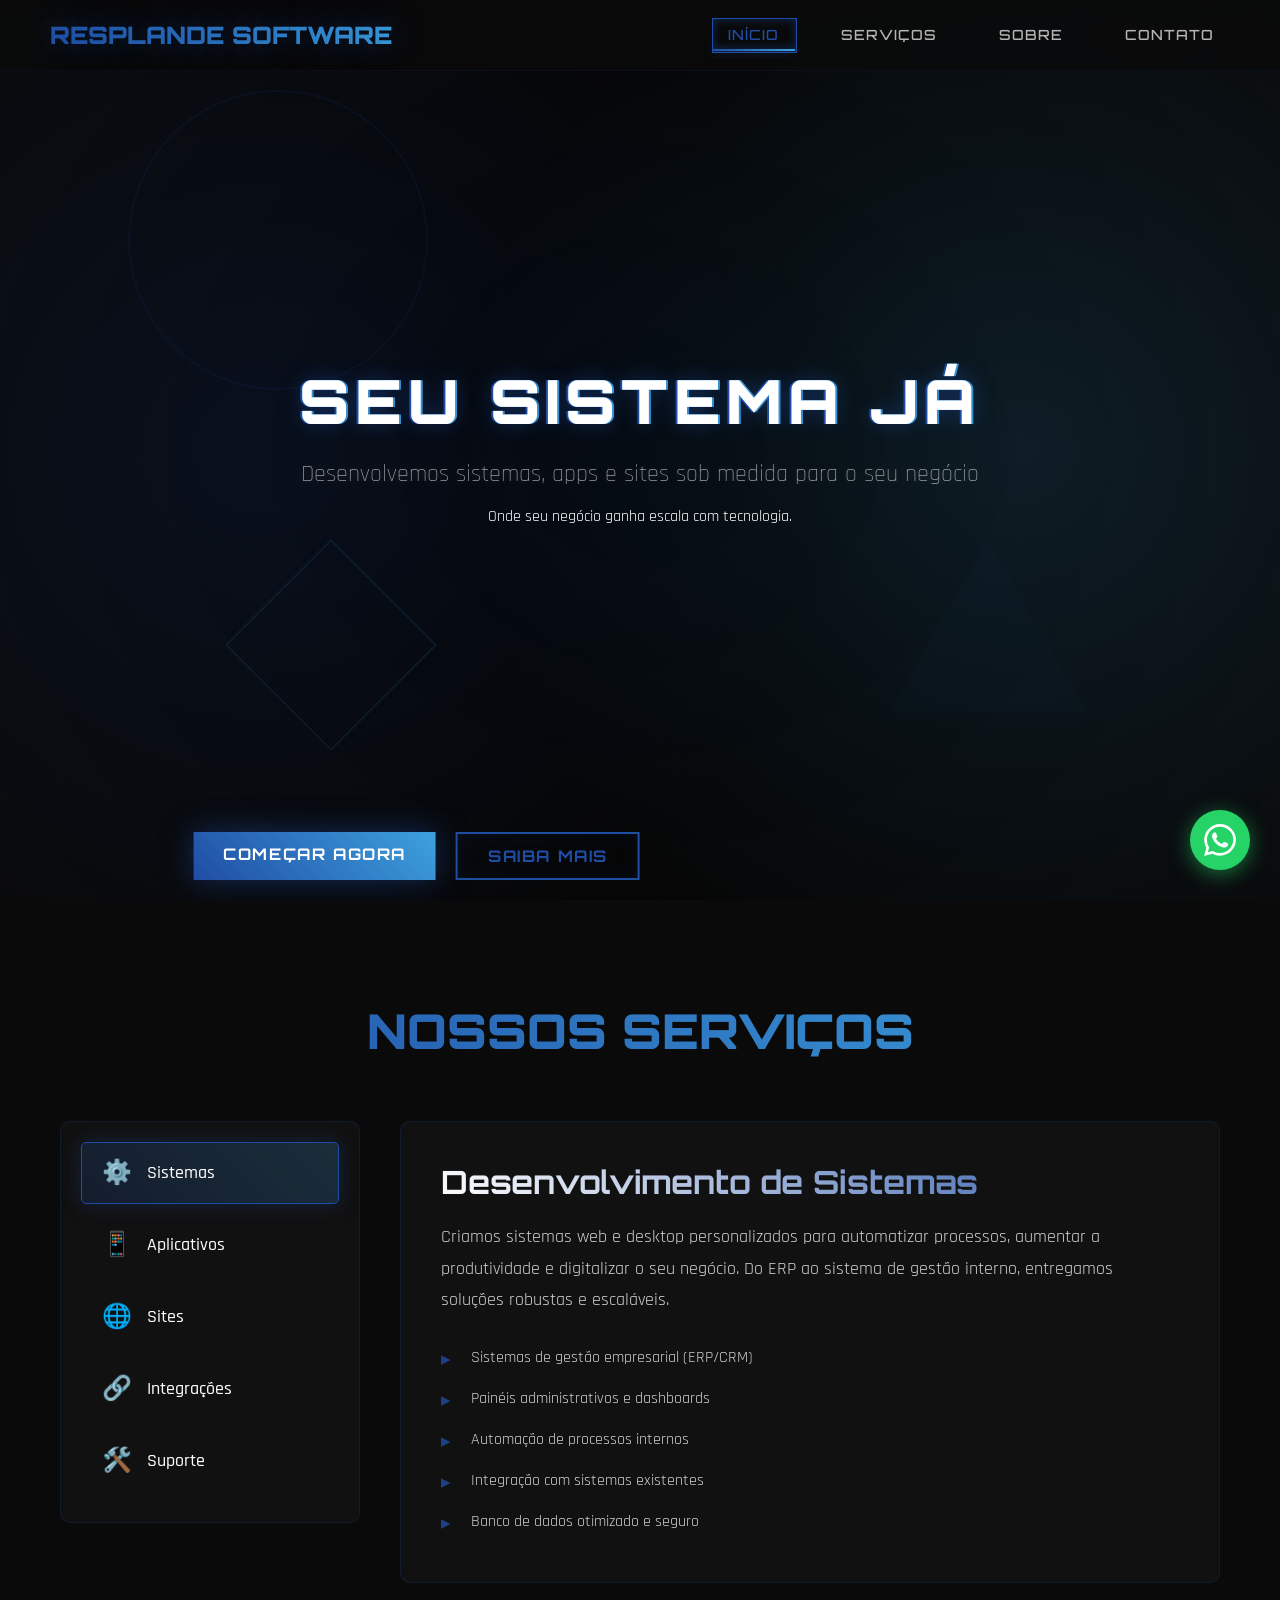
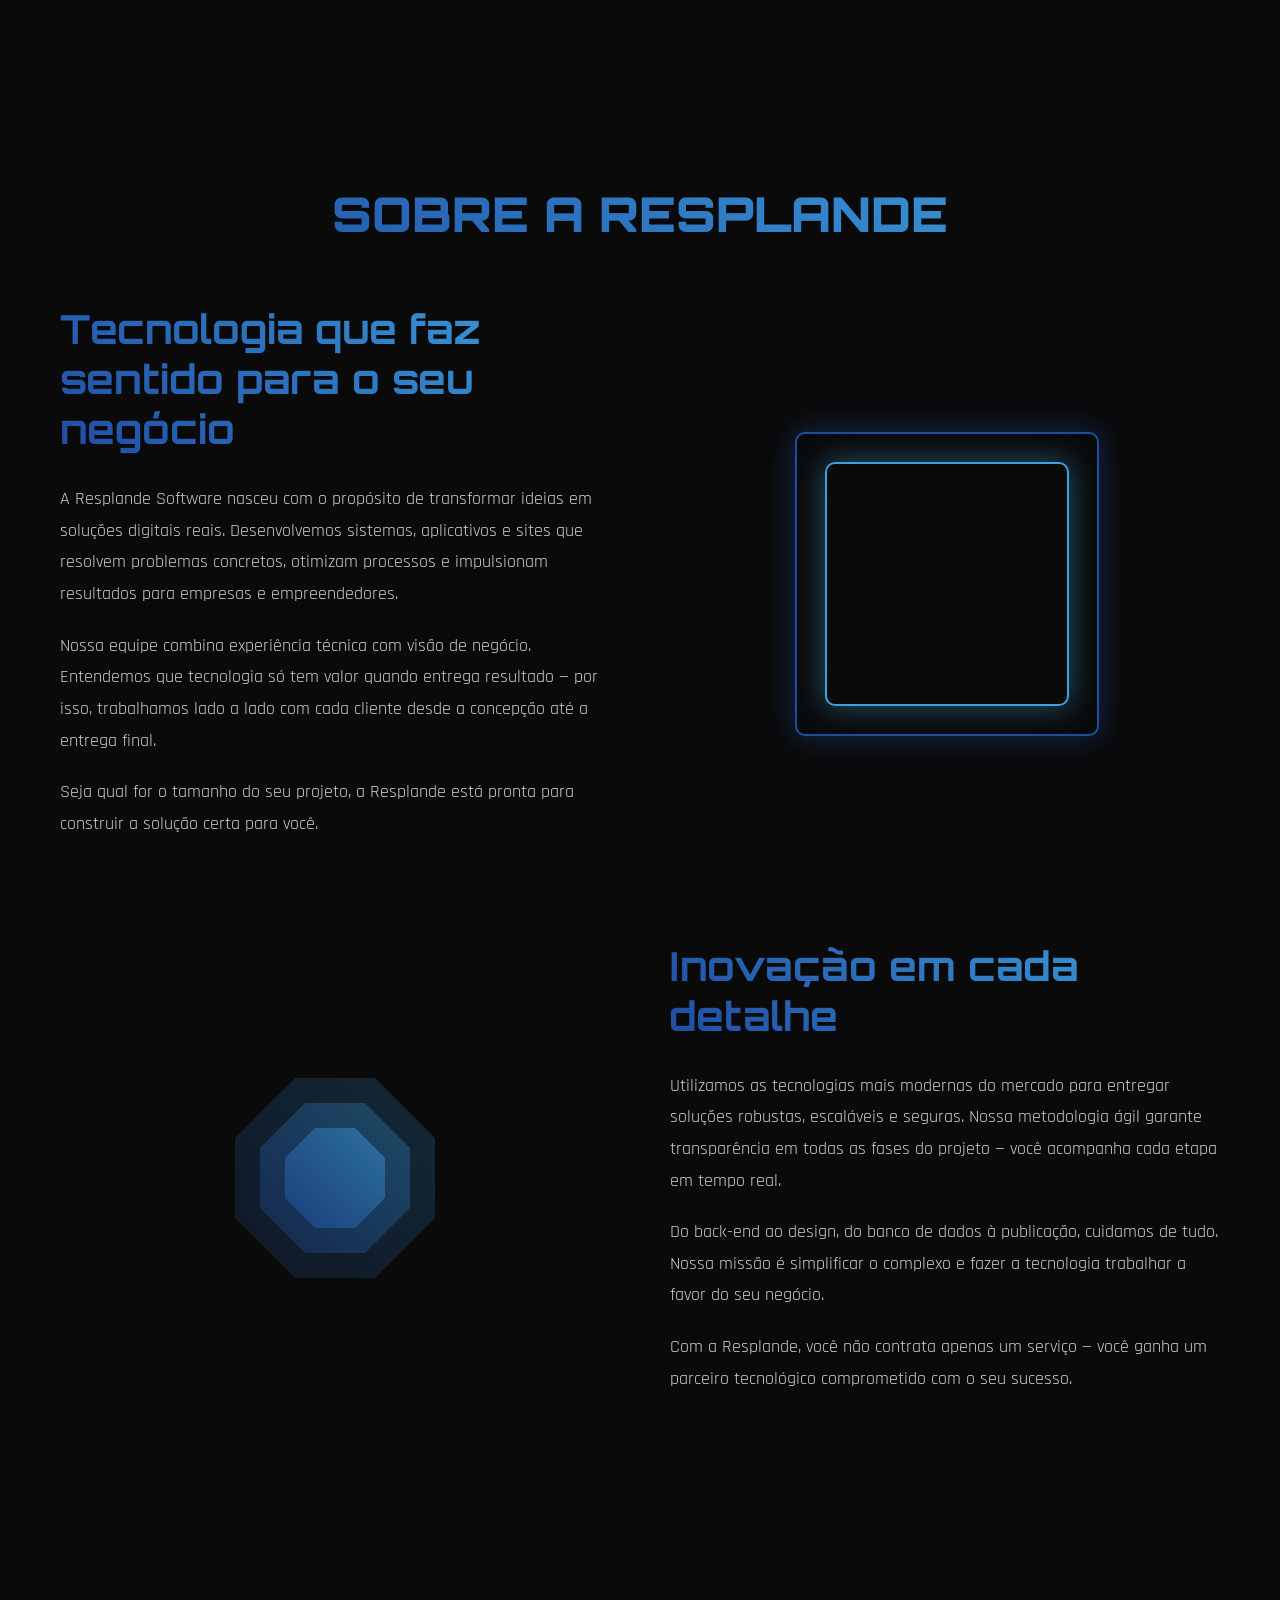
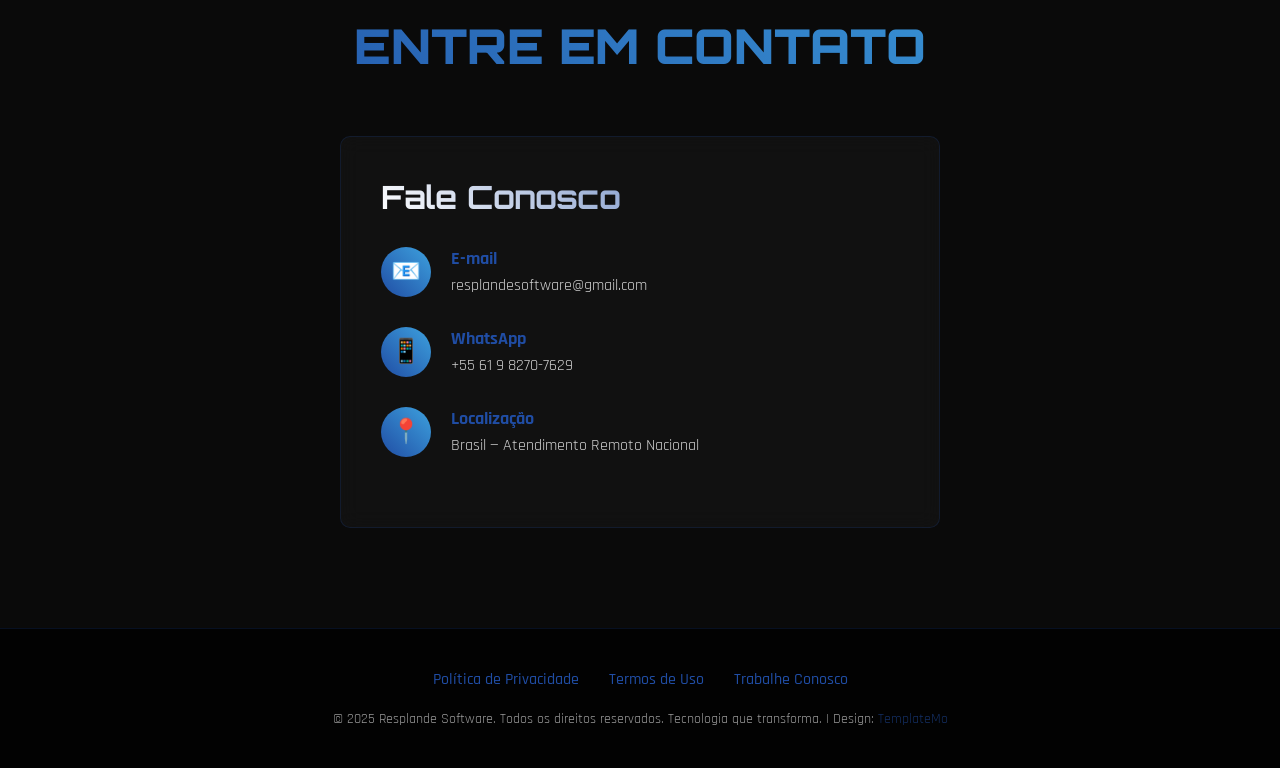
<file: templatemo_596_electric_xtra/index.html>
<!DOCTYPE html>
<html lang="pt-BR">
<head>
    <meta charset="UTF-8">
    <meta name="viewport" content="width=device-width, initial-scale=1.0">
    <title>Resplande Software - Sistemas, Apps e Sites sob medida</title>
    <link rel="icon" type="image/png" href="images/logo.png">
    <link href="https://fonts.googleapis.com/css2?family=Orbitron:wght@400;700;900&family=Rajdhani:wght@300;400;500;700&display=swap" rel="stylesheet">
    <link href="resplande-software-page.css" rel="stylesheet">
<!--

TemplateMo 596 Electric Xtra

https://templatemo.com/tm-596-electric-xtra

-->
</head>
<body>
    <!-- Animated Grid Background -->
    <div class="grid-bg"></div>
    <div class="gradient-overlay"></div>
    <div class="scanlines"></div>

    <!-- Animated Shapes -->
    <div class="shapes-container">
        <div class="shape shape-circle"></div>
        <div class="shape shape-triangle"></div>
        <div class="shape shape-square"></div>
    </div>

    <!-- Floating Particles -->
    <div id="particles"></div>

    <!-- Navigation -->
    <nav id="navbar">
        <div class="nav-container">
            <a href="#home" class="logo-link">
                <span class="logo-text">RESPLANDE SOFTWARE</span>
            </a>
            <ul class="nav-links" id="navLinks">
                <li><a href="#home" class="nav-link">Início</a></li>
                <li><a href="#features" class="nav-link">Serviços</a></li>
                <li><a href="#about" class="nav-link">Sobre</a></li>
                <li><a href="#contact" class="nav-link">Contato</a></li>
            </ul>
            <div class="menu-toggle" id="menuToggle">
                <span></span>
                <span></span>
                <span></span>
            </div>
        </div>
    </nav>

    <!-- Hero Section -->
    <section class="hero" id="home">
        <div class="hero-content">
            <div class="text-rotator">
                <div class="text-set active">
                    <h1 class="glitch-text" data-text="SEU SISTEMA JÁ">SEU SISTEMA JÁ</h1>
                    <p class="subtitle">Desenvolvemos sistemas, apps e sites sob medida para o seu negócio</p>
                </div>
                <div class="text-set">
                    <h1 class="glitch-text" data-text="APPS & SITES">APPS & SITES</h1>
                    <p class="subtitle">Soluções digitais que levam sua empresa mais longe</p>
                </div>
                <div class="text-set">
                    <h1 class="glitch-text" data-text="TECNOLOGIA REAL">TECNOLOGIA REAL</h1>
                    <p class="subtitle">Da ideia ao produto final, com qualidade e agilidade</p>
                </div>
            </div>
            <p class="hero-tagline">Onde seu negócio ganha escala com tecnologia.</p>
        </div>
        <div class="cta-container">
            <a href="#features" class="cta-button cta-primary">Começar Agora</a>
            <a href="#about" class="cta-button cta-secondary">Saiba Mais</a>
        </div>
    </section>

    <!-- Features Section with Tabs -->
    <section class="features" id="features">
        <h2 class="section-title">Nossos Serviços</h2>
        <div class="features-container">
            <div class="feature-tabs">
                <div class="tab-item active" data-tab="performance">
                    <span class="tab-icon">⚙️</span>
                    <span>Sistemas</span>
                </div>
                <div class="tab-item" data-tab="security">
                    <span class="tab-icon">📱</span>
                    <span>Aplicativos</span>
                </div>
                <div class="tab-item" data-tab="network">
                    <span class="tab-icon">🌐</span>
                    <span>Sites</span>
                </div>
                <div class="tab-item" data-tab="analytics">
                    <span class="tab-icon">🔗</span>
                    <span>Integrações</span>
                </div>
                <div class="tab-item" data-tab="integration">
                    <span class="tab-icon">🛠️</span>
                    <span>Suporte</span>
                </div>
            </div>
            <div class="feature-content">
                <div class="content-panel active" id="performance">
                    <h3>Desenvolvimento de Sistemas</h3>
                    <p>Criamos sistemas web e desktop personalizados para automatizar processos, aumentar a produtividade e digitalizar o seu negócio. Do ERP ao sistema de gestão interno, entregamos soluções robustas e escaláveis.</p>
                    <ul class="feature-list">
                        <li>Sistemas de gestão empresarial (ERP/CRM)</li>
                        <li>Painéis administrativos e dashboards</li>
                        <li>Automação de processos internos</li>
                        <li>Integração com sistemas existentes</li>
                        <li>Banco de dados otimizado e seguro</li>
                    </ul>
                </div>
                <div class="content-panel" id="security">
                    <h3>Desenvolvimento de Aplicativos</h3>
                    <p>Desenvolvemos aplicativos mobile nativos e híbridos para iOS e Android. Do protótipo à publicação nas lojas, cuidamos de todo o ciclo de desenvolvimento com foco na experiência do usuário.</p>
                    <ul class="feature-list">
                        <li>Apps para Android e iOS</li>
                        <li>UI/UX centrado no usuário</li>
                        <li>Notificações push e recursos offline</li>
                        <li>Publicação na Play Store e App Store</li>
                        <li>Atualizações contínuas pós-entrega</li>
                    </ul>
                </div>
                <div class="content-panel" id="network">
                    <h3>Criação de Sites e Landing Pages</h3>
                    <p>Desenvolvemos sites modernos, responsivos e otimizados para buscadores. Seja uma landing page para captar clientes ou um site institucional completo, entregamos com qualidade e performance.</p>
                    <ul class="feature-list">
                        <li>Sites institucionais e portfólios</li>
                        <li>Landing pages de alta conversão</li>
                        <li>Lojas virtuais (e-commerce)</li>
                        <li>Design responsivo para todos os dispositivos</li>
                        <li>Otimização SEO inclusa</li>
                    </ul>
                </div>
                <div class="content-panel" id="analytics">
                    <h3>Integrações e APIs</h3>
                    <p>Conectamos seus sistemas, plataformas e ferramentas para que tudo funcione de forma integrada. Desenvolvemos APIs e integrações com os principais serviços do mercado.</p>
                    <ul class="feature-list">
                        <li>Integração com ERPs e CRMs</li>
                        <li>Conexão com gateways de pagamento</li>
                        <li>APIs RESTful e webhooks</li>
                        <li>Integrações com WhatsApp, Correios, NFe</li>
                        <li>Automações com ferramentas externas</li>
                    </ul>
                </div>
                <div class="content-panel" id="integration">
                    <h3>Suporte e Manutenção</h3>
                    <p>Oferecemos suporte técnico contínuo e manutenção preventiva para garantir que seus sistemas e sites funcionem com estabilidade e segurança ao longo do tempo.</p>
                    <ul class="feature-list">
                        <li>Suporte técnico dedicado</li>
                        <li>Correção de bugs com agilidade</li>
                        <li>Atualizações e melhorias contínuas</li>
                        <li>Monitoramento de disponibilidade</li>
                        <li>Backup e segurança de dados</li>
                    </ul>
                </div>
            </div>
        </div>
    </section>

    <!-- About Section -->
    <section class="about" id="about">
        <h2 class="section-title">Sobre a Resplande</h2>
        <div class="about-content">
            <div class="about-text">
                <h2>Tecnologia que faz sentido para o seu negócio</h2>
                <p>A Resplande Software nasceu com o propósito de transformar ideias em soluções digitais reais. Desenvolvemos sistemas, aplicativos e sites que resolvem problemas concretos, otimizam processos e impulsionam resultados para empresas e empreendedores.</p>
                <p>Nossa equipe combina experiência técnica com visão de negócio. Entendemos que tecnologia só tem valor quando entrega resultado — por isso, trabalhamos lado a lado com cada cliente desde a concepção até a entrega final.</p>
                <p>Seja qual for o tamanho do seu projeto, a Resplande está pronta para construir a solução certa para você.</p>
            </div>
            <div class="about-visual">
                <div class="about-graphic"></div>
            </div>
        </div>
        
        <!-- Second row with reversed layout -->
        <div class="about-content" style="margin-top: 80px;">
            <div class="about-visual">
                <div class="about-graphic-alt">
                    <div class="hexagon"></div>
                    <div class="hexagon"></div>
                    <div class="hexagon"></div>
                </div>
            </div>
            <div class="about-text">
                <h2>Inovação em cada detalhe</h2>
                <p>Utilizamos as tecnologias mais modernas do mercado para entregar soluções robustas, escaláveis e seguras. Nossa metodologia ágil garante transparência em todas as fases do projeto — você acompanha cada etapa em tempo real.</p>
                <p>Do back-end ao design, do banco de dados à publicação, cuidamos de tudo. Nossa missão é simplificar o complexo e fazer a tecnologia trabalhar a favor do seu negócio.</p>
                <p>Com a Resplande, você não contrata apenas um serviço — você ganha um parceiro tecnológico comprometido com o seu sucesso.</p>
            </div>
        </div>
    </section>

    <!-- Contact Section -->
    <section class="contact" id="contact">
        <h2 class="section-title">Entre em Contato</h2>
        <div class="contact-container contact-centered">
            <div class="contact-info">
                <h3>Fale Conosco</h3>
                <div class="info-item">
                    <div class="info-icon">📧</div>
                    <div class="info-details">
                        <h4>E-mail</h4>
                        <p><a href="mailto:resplandesoftware@gmail.com" style="color:inherit;text-decoration:none;">resplandesoftware@gmail.com</a></p>
                    </div>
                </div>
                <div class="info-item">
                    <div class="info-icon">📱</div>
                    <div class="info-details">
                        <h4>WhatsApp</h4>
                        <p><a href="https://wa.me/5561982707629?text=Ol%C3%A1!%20%F0%9F%91%8B%20Vim%20pelo%20site%20da%20Resplande%20Software%20e%20gostaria%20de%20saber%20mais%20sobre%20os%20servi%C3%A7os.%20Pode%20me%20ajudar%3F" target="_blank" rel="noopener" style="color:inherit;text-decoration:none;">+55 61 9 8270-7629</a></p>
                    </div>
                </div>
                <div class="info-item">
                    <div class="info-icon">📍</div>
                    <div class="info-details">
                        <h4>Localização</h4>
                        <p>Brasil — Atendimento Remoto Nacional</p>
                    </div>
                </div>

            </div>
        </div>
    </section>

    <!-- Footer -->
    <footer>
        <div class="footer-content">
            <div class="footer-links">
                <a href="#privacy">Política de Privacidade</a>
                <a href="#terms">Termos de Uso</a>
                <a href="#contact">Trabalhe Conosco</a>
            </div>
            <p class="copyright">© 2025 Resplande Software. Todos os direitos reservados. Tecnologia que transforma. | Design: <a href="https://templatemo.com" target="_blank" rel="nofollow noopener">TemplateMo</a></p>
        </div>
    </footer>
<!-- Botão Flutuante WhatsApp -->
<a href="https://wa.me/5561982707629?text=Ol%C3%A1!%20%F0%9F%91%8B%20Vim%20pelo%20site%20da%20Resplande%20Software%20e%20gostaria%20de%20saber%20mais%20sobre%20os%20servi%C3%A7os.%20Pode%20me%20ajudar%3F" target="_blank" rel="noopener" class="whatsapp-float" aria-label="Fale conosco pelo WhatsApp">
    <svg xmlns="http://www.w3.org/2000/svg" viewBox="0 0 24 24" fill="white" width="32" height="32">
        <path d="M17.472 14.382c-.297-.149-1.758-.867-2.03-.967-.273-.099-.471-.148-.67.15-.197.297-.767.966-.94 1.164-.173.199-.347.223-.644.075-.297-.15-1.255-.463-2.39-1.475-.883-.788-1.48-1.761-1.653-2.059-.173-.297-.018-.458.13-.606.134-.133.298-.347.446-.52.149-.174.198-.298.298-.497.099-.198.05-.371-.025-.52-.075-.149-.669-1.612-.916-2.207-.242-.579-.487-.5-.669-.51-.173-.008-.371-.01-.57-.01-.198 0-.52.074-.792.372-.272.297-1.04 1.016-1.04 2.479 0 1.462 1.065 2.875 1.213 3.074.149.198 2.096 3.2 5.077 4.487.709.306 1.262.489 1.694.625.712.227 1.36.195 1.871.118.571-.085 1.758-.719 2.006-1.413.248-.694.248-1.289.173-1.413-.074-.124-.272-.198-.57-.347m-5.421 7.403h-.004a9.87 9.87 0 01-5.031-1.378l-.361-.214-3.741.982.998-3.648-.235-.374a9.86 9.86 0 01-1.51-5.26c.001-5.45 4.436-9.884 9.888-9.884 2.64 0 5.122 1.03 6.988 2.898a9.825 9.825 0 012.893 6.994c-.003 5.45-4.437 9.884-9.885 9.884m8.413-18.297A11.815 11.815 0 0012.05 0C5.495 0 .16 5.335.157 11.892c0 2.096.547 4.142 1.588 5.945L.057 24l6.305-1.654a11.882 11.882 0 005.683 1.448h.005c6.554 0 11.89-5.335 11.893-11.893a11.821 11.821 0 00-3.48-8.413z"/>
    </svg>
</a>

<script src="resplande-software-page.js"></script>
</body>
</html>
</file>
<file: templatemo_596_electric_xtra/resplande-software-page.css>
/*

TemplateMo 596 Electric Xtra

https://templatemo.com/tm-596-electric-xtra

*/

@charset "utf-8";

/* CSS Document */

* {
            margin: 0;
            padding: 0;
            box-sizing: border-box;
        }

        body {
            font-family: 'Rajdhani', sans-serif;
            background: #0a0a0a;
            color: #ffffff;
            overflow-x: hidden;
            position: relative;
            font-weight: 400;
        }

        /* Animated background with hexagon pattern */
        .grid-bg {
            position: fixed;
            top: 0;
            left: 0;
            width: 100%;
            height: 100%;
            background-image: 
                radial-gradient(circle at 25% 25%, transparent 2%, rgba(32, 77, 164, 0.03) 2%, rgba(32, 77, 164, 0.03) 3%, transparent 3%),
                radial-gradient(circle at 75% 75%, transparent 2%, rgba(61, 161, 222, 0.03) 2%, rgba(61, 161, 222, 0.03) 3%, transparent 3%);
            background-size: 80px 80px;
            animation: grid-move 30s linear infinite;
            z-index: -2;
        }

        /* Animated shapes */
        .shapes-container {
            position: fixed;
            width: 100%;
            height: 100%;
            pointer-events: none;
            z-index: -1;
        }

        .shape {
            position: absolute;
            opacity: 0.1;
        }

        .shape-circle {
            width: 300px;
            height: 300px;
            border: 2px solid #204da4;
            border-radius: 50%;
            top: 10%;
            left: 10%;
            animation: float-rotate 20s ease-in-out infinite;
        }

        .shape-triangle {
            width: 0;
            height: 0;
            border-left: 100px solid transparent;
            border-right: 100px solid transparent;
            border-bottom: 173px solid rgba(61, 161, 222, 0.2);
            top: 60%;
            right: 15%;
            animation: float-rotate 25s ease-in-out infinite reverse;
        }

        .shape-square {
            width: 150px;
            height: 150px;
            border: 2px solid #3da1de;
            transform: rotate(45deg);
            bottom: 20%;
            left: 20%;
            animation: float-rotate 22s ease-in-out infinite;
        }

        @keyframes float-rotate {
            0%, 100% {
                transform: translateY(0) rotate(0deg) scale(1);
            }
            25% {
                transform: translateY(-30px) rotate(90deg) scale(1.1);
            }
            50% {
                transform: translateY(20px) rotate(180deg) scale(0.9);
            }
            75% {
                transform: translateY(-10px) rotate(270deg) scale(1.05);
            }
        }

        /* Gradient overlay */
        .gradient-overlay {
            position: fixed;
            top: 0;
            left: 0;
            width: 100%;
            height: 100%;
            background: radial-gradient(circle at 20% 50%, rgba(32, 77, 164, 0.15) 0%, transparent 50%),
                        radial-gradient(circle at 80% 50%, rgba(61, 161, 222, 0.15) 0%, transparent 50%),
                        radial-gradient(circle at 50% 50%, rgba(0, 0, 0, 0.8) 0%, transparent 100%);
            z-index: -1;
            animation: gradient-shift 10s ease-in-out infinite;
        }

        @keyframes gradient-shift {
            0%, 100% { transform: scale(1) rotate(0deg); }
            50% { transform: scale(1.1) rotate(180deg); }
        }

        @keyframes grid-move {
            0% { transform: translate(0, 0); }
            100% { transform: translate(80px, 80px); }
        }

        /* Floating particles */
        .particle {
            position: fixed;
            pointer-events: none;
            opacity: 0;
            z-index: 1;
        }

        .particle::before {
            content: '';
            position: absolute;
            width: 2px;
            height: 2px;
            background: #204da4;
            box-shadow: 0 0 10px #204da4, 0 0 20px #204da4;
            animation: float-up 15s linear infinite;
        }

        @keyframes float-up {
            0% {
                transform: translateY(100vh) rotate(0deg);
                opacity: 0;
            }
            10% {
                opacity: 1;
            }
            90% {
                opacity: 1;
            }
            100% {
                transform: translateY(-100vh) rotate(720deg);
                opacity: 0;
            }
        }

        /* Navigation */
        nav {
            position: fixed;
            top: 0;
            width: 100%;
            padding: 20px 50px;
            background: rgba(10, 10, 10, 0.8);
            backdrop-filter: blur(10px);
            z-index: 1000;
            transition: all 0.3s ease;
            border-bottom: 1px solid rgba(32, 77, 164, 0.1);
        }

        nav.scrolled {
            padding: 15px 50px;
            background: rgba(10, 10, 10, 0.95);
            box-shadow: 0 5px 30px rgba(32, 77, 164, 0.2);
        }

        .nav-container {
            max-width: 1200px;
            margin: 0 auto;
            display: flex;
            justify-content: space-between;
            align-items: center;
        }

        .logo-link {
            display: flex;
            align-items: center;
            text-decoration: none;
            gap: 10px;
        }

        .logo-svg {
            width: 40px;
            height: 40px;
        }

        .logo-link img {
            height: 40px;
            width: auto;
            border-radius: 8px;
            padding: 3px 6px;
            background: rgba(255, 255, 255, 0.9);
            object-fit: contain;
        }

        .logo-text {
            font-family: 'Orbitron', monospace;
            font-size: 24px;
            font-weight: 900;
            background: linear-gradient(45deg, #204da4, #3da1de);
            -webkit-background-clip: text;
            -webkit-text-fill-color: transparent;
            animation: glow 2s ease-in-out infinite;
            text-shadow: 0 0 30px rgba(32, 77, 164, 0.5);
        }

        @keyframes glow {
            0%, 100% { 
                filter: brightness(1);
                text-shadow: 0 0 30px rgba(32, 77, 164, 0.5);
            }
            50% { 
                filter: brightness(1.5);
                text-shadow: 0 0 40px rgba(32, 77, 164, 0.8);
            }
        }

        .nav-links {
            display: flex;
            gap: 30px;
            list-style: none;
        }

        .nav-links a {
            text-decoration: none;
            color: #ffffff;
            position: relative;
            transition: all 0.3s ease;
            padding: 8px 16px;
            font-family: 'Orbitron', monospace;
            font-weight: 500;
            font-size: 14px;
            text-transform: uppercase;
            letter-spacing: 1px;
            opacity: 0.7;
        }

        .nav-links a.active {
            opacity: 1;
            color: #204da4;
        }

        .nav-links a::before {
            content: '';
            position: absolute;
            top: 0;
            left: 0;
            width: 100%;
            height: 100%;
            border: 1px solid transparent;
            transition: all 0.3s ease;
        }

        .nav-links a:hover::before,
        .nav-links a.active::before {
            border-color: #204da4;
            box-shadow: inset 0 0 10px rgba(32, 77, 164, 0.5);
        }

        .nav-links a::after {
            content: '';
            position: absolute;
            bottom: 0;
            left: 0;
            width: 0;
            height: 2px;
            background: linear-gradient(90deg, #204da4, #3da1de);
            transition: width 0.3s ease;
            box-shadow: 0 0 10px rgba(32, 77, 164, 0.8);
        }

        .nav-links a:hover::after,
        .nav-links a.active::after {
            width: 100%;
        }

        /* Mobile menu */
        .menu-toggle {
            display: none;
            flex-direction: column;
            cursor: pointer;
            gap: 4px;
        }

        .menu-toggle span {
            width: 25px;
            height: 2px;
            background: #204da4;
            transition: all 0.3s ease;
        }

        .menu-toggle.active span:nth-child(1) {
            transform: rotate(45deg) translate(5px, 5px);
        }

        .menu-toggle.active span:nth-child(2) {
            opacity: 0;
        }

        .menu-toggle.active span:nth-child(3) {
            transform: rotate(-45deg) translate(5px, -5px);
        }

        /* Hero Section */
        .hero {
            min-height: 100vh;
            display: flex;
            flex-direction: column;
            align-items: center;
            justify-content: center;
            position: relative;
            padding: 80px 20px 20px;
        }

        .hero-content {
            text-align: center;
            max-width: 1200px;
            animation: fade-in-up 1s ease-out;
            z-index: 10;
            width: 100%;
            flex: 1;
            display: flex;
            flex-direction: column;
            justify-content: center;
        }

        /* Text Rotator Styles */
        .text-rotator {
            position: relative;
            min-height: 100px;
            margin-bottom: 20px;
            display: flex;
            align-items: center;
            justify-content: center;
            width: 100%;
        }

        .text-set {
            position: absolute;
            width: 100%;
            opacity: 0;
            display: none;
        }

        .text-set.active {
            opacity: 1;
            display: block;
        }

        .glitch-text {
            font-family: 'Orbitron', monospace;
            font-size: clamp(0.98rem, 2.94vw, 2.4rem);
            font-weight: 900;
            position: relative;
            text-transform: uppercase;
            letter-spacing: 0.1em;
            text-shadow: 0 0 20px rgba(32, 77, 164, 0.5);
            overflow: hidden;
        }

        .char {
            display: inline-block;
            opacity: 0;
            transform: translateY(50px);
            animation: charFlyIn 0.5s ease-out forwards;
        }

        @keyframes charFlyIn {
            to {
                opacity: 1;
                transform: translateY(0);
            }
        }

        .char.out {
            animation: charFlyOut 0.3s ease-in forwards;
        }

        @keyframes charFlyOut {
            to {
                opacity: 0;
                transform: translateY(-30px) rotateX(90deg);
            }
        }

        .subtitle {
            font-size: 1.5rem;
            margin: 20px 0;
            opacity: 0;
            text-shadow: 0 0 10px rgba(255, 255, 255, 0.3);
            font-weight: 300;
        }

        .subtitle.visible {
            animation: subtitleFade 0.8s ease-out 0.5s forwards;
        }

        @keyframes subtitleFade {
            to {
                opacity: 0.6;
            }
        }

        @keyframes fade-in-up {
            from {
                opacity: 0;
                transform: translateY(30px);
            }
            to {
                opacity: 1;
                transform: translateY(0);
            }
        }

        .glitch-text {
            font-family: 'Orbitron', monospace;
            font-size: clamp(2.6rem, 10vw, 3.8rem);
            font-weight: 900;
            position: relative;
            text-transform: uppercase;
            letter-spacing: 0.1em;
            text-shadow: 0 0 20px rgba(32, 77, 164, 0.5);
        }

        .glitch-text::before,
        .glitch-text::after {
            content: attr(data-text);
            position: absolute;
            top: 0;
            left: 0;
            width: 100%;
            height: 100%;
        }

        .glitch-text::before {
            animation: glitch-1 0.5s infinite;
            color: #204da4;
            z-index: -1;
            text-shadow: -2px 0 #204da4;
        }

        .glitch-text::after {
            animation: glitch-2 0.5s infinite;
            color: #3da1de;
            z-index: -1;
            text-shadow: 2px 0 #3da1de;
        }

        @keyframes glitch-1 {
            0%, 100% { clip-path: inset(0 0 0 0); transform: translate(0); }
            20% { clip-path: inset(33% 0 33% 0); transform: translate(-2px); }
            40% { clip-path: inset(66% 0 0 0); transform: translate(2px); }
            60% { clip-path: inset(0 0 66% 0); transform: translate(1px); }
            80% { clip-path: inset(25% 0 50% 0); transform: translate(-1px); }
        }

        @keyframes glitch-2 {
            0%, 100% { clip-path: inset(0 0 0 0); transform: translate(0); }
            20% { clip-path: inset(50% 0 25% 0); transform: translate(2px); }
            40% { clip-path: inset(0 0 75% 0); transform: translate(-2px); }
            60% { clip-path: inset(75% 0 0 0); transform: translate(-1px); }
            80% { clip-path: inset(40% 0 40% 0); transform: translate(1px); }
        }

        .subtitle {
            font-size: 1.5rem;
            margin: 20px 0;
            opacity: 0.6;
            animation: fade-in 1s ease-out 0.5s both;
            text-shadow: 0 0 10px rgba(255, 255, 255, 0.3);
            font-weight: 300;
        }

        @keyframes fade-in {
            from { opacity: 0; }
            to { opacity: 0.6; }
        }

        .cta-container {
            bottom: 90px;
            left: 50%;
            transform: translateX(-50%);
            display: flex;
            gap: 20px;
            justify-content: center;
            flex-wrap: wrap;
            z-index: 100;
        }

        .cta-button {
            padding: 12px 30px;
            border: none;
            font-size: 1rem;
            cursor: pointer;
            position: relative;
            overflow: hidden;
            transition: all 0.3s ease;
            text-decoration: none;
            display: inline-block;
            text-transform: uppercase;
            letter-spacing: 0.1em;
            font-family: 'Orbitron', monospace;
            font-weight: 700;
        }

        .cta-primary {
            background: linear-gradient(45deg, #204da4, #3da1de);
            color: white;
            animation: pulse 2s infinite;
            box-shadow: 0 0 30px rgba(32, 77, 164, 0.5);
        }

        @keyframes pulse {
            0%, 100% { 
                transform: scale(1);
                box-shadow: 0 0 30px rgba(32, 77, 164, 0.5);
            }
            50% { 
                transform: scale(1.05);
                box-shadow: 0 0 40px rgba(32, 77, 164, 0.8);
            }
        }

        .cta-secondary {
            background: transparent;
            color: #204da4;
            border: 2px solid #204da4;
            box-shadow: inset 0 0 20px rgba(32, 77, 164, 0.1);
        }

        .cta-button::before {
            content: '';
            position: absolute;
            top: 50%;
            left: 50%;
            width: 0;
            height: 0;
            background: rgba(255, 255, 255, 0.2);
            border-radius: 50%;
            transform: translate(-50%, -50%);
            transition: width 0.6s, height 0.6s;
        }

        .cta-button:hover::before {
            width: 300px;
            height: 300px;
        }

        .cta-secondary:hover {
            background: rgba(32, 77, 164, 0.1);
            color: white;
            transform: translateY(-2px);
            box-shadow: 0 10px 40px rgba(32, 77, 164, 0.4), inset 0 0 30px rgba(32, 77, 164, 0.2);
            border-color: #ffffff;
        }

        /* Features Section with Tabs */
        .features {
            padding: 100px 20px;
            max-width: 1200px;
            margin: 0 auto;
            position: relative;
        }

        .section-title {
            font-family: 'Orbitron', monospace;
            font-size: 3rem;
            font-weight: 900;
            text-align: center;
            margin-bottom: 60px;
            background: linear-gradient(45deg, #204da4, #3da1de);
            -webkit-background-clip: text;
            -webkit-text-fill-color: transparent;
            text-transform: uppercase;
        }

        .features-container {
            display: grid;
            grid-template-columns: 300px 1fr;
            gap: 40px;
            align-items: start;
        }

        .feature-tabs {
            background: rgba(255, 255, 255, 0.03);
            border: 1px solid rgba(32, 77, 164, 0.2);
            border-radius: 10px;
            padding: 20px;
            backdrop-filter: blur(10px);
        }

        .tab-item {
            padding: 15px 20px;
            margin-bottom: 10px;
            cursor: pointer;
            border: 1px solid transparent;
            border-radius: 5px;
            transition: all 0.3s ease;
            font-weight: 500;
            display: flex;
            align-items: center;
            gap: 15px;
            font-size: 1.1rem;
        }

        .tab-item:hover {
            background: rgba(32, 77, 164, 0.1);
            border-color: rgba(32, 77, 164, 0.3);
        }

        .tab-item.active {
            background: linear-gradient(45deg, rgba(32, 77, 164, 0.2), rgba(61, 161, 222, 0.2));
            border-color: #204da4;
            box-shadow: 0 0 20px rgba(32, 77, 164, 0.3);
        }

        .tab-icon {
            font-size: 1.5rem;
        }

        .feature-content {
            background: rgba(255, 255, 255, 0.03);
            border: 1px solid rgba(32, 77, 164, 0.2);
            border-radius: 10px;
            padding: 40px;
            backdrop-filter: blur(10px);
            min-height: 400px;
        }

        .content-panel {
            display: none;
            animation: fadeIn 0.5s ease;
        }

        .content-panel.active {
            display: block;
        }

        .content-panel h3 {
            font-family: 'Orbitron', monospace;
            font-size: 2rem;
            margin-bottom: 20px;
            background: linear-gradient(45deg, #ffffff, #204da4);
            -webkit-background-clip: text;
            -webkit-text-fill-color: transparent;
        }

        .content-panel p {
            line-height: 1.8;
            opacity: 0.8;
            margin-bottom: 20px;
            font-size: 1.1rem;
        }

        .feature-list {
            list-style: none;
            margin-top: 20px;
        }

        .feature-list li {
            padding: 10px 0;
            padding-left: 30px;
            position: relative;
            opacity: 0.8;
        }

        .feature-list li::before {
            content: '▸';
            position: absolute;
            left: 0;
            color: #204da4;
            font-size: 1.2rem;
        }

        /* About Section */
        .about {
            padding: 100px 20px;
            max-width: 1200px;
            margin: 0 auto;
        }

        .about-content {
            display: grid;
            grid-template-columns: 1fr 1fr;
            gap: 60px;
            align-items: center;
        }

        .about-text h2 {
            font-family: 'Orbitron', monospace;
            font-size: 2.5rem;
            margin-bottom: 30px;
            background: linear-gradient(45deg, #204da4, #3da1de);
            -webkit-background-clip: text;
            -webkit-text-fill-color: transparent;
        }

        .about-text p {
            line-height: 1.8;
            opacity: 0.8;
            margin-bottom: 20px;
            font-size: 1.1rem;
        }

        .about-visual {
            position: relative;
            height: 400px;
            display: flex;
            align-items: center;
            justify-content: center;
        }

        .about-graphic {
            width: 300px;
            height: 300px;
            position: relative;
            animation: float 6s ease-in-out infinite;
        }

        .about-graphic::before,
        .about-graphic::after {
            content: '';
            position: absolute;
            border: 2px solid #204da4;
            border-radius: 10px;
            box-shadow: 0 0 30px rgba(32, 77, 164, 0.5);
        }

        .about-graphic::before {
            width: 100%;
            height: 100%;
            animation: rotate 20s linear infinite;
        }

        .about-graphic::after {
            width: 80%;
            height: 80%;
            top: 10%;
            left: 10%;
            border-color: #3da1de;
            animation: rotate 15s linear infinite reverse;
            box-shadow: 0 0 30px rgba(61, 161, 222, 0.5);
        }

        /* Alternative graphic for second row */
        .about-graphic-alt {
            width: 300px;
            height: 300px;
            position: relative;
            display: flex;
            align-items: center;
            justify-content: center;
            animation: float 6s ease-in-out infinite;
        }

        .hexagon {
            position: absolute;
            width: 100px;
            height: 100px;
            background: linear-gradient(45deg, #204da4, #3da1de);
            opacity: 0.3;
            clip-path: polygon(30% 0%, 70% 0%, 100% 30%, 100% 70%, 70% 100%, 30% 100%, 0% 70%, 0% 30%);
        }

        .hexagon:nth-child(1) {
            width: 150px;
            height: 150px;
            animation: hexagon-rotate 8s linear infinite;
        }

        .hexagon:nth-child(2) {
            width: 100px;
            height: 100px;
            animation: hexagon-rotate 12s linear infinite reverse;
            opacity: 0.5;
        }

        .hexagon:nth-child(3) {
            width: 200px;
            height: 200px;
            animation: hexagon-rotate 15s linear infinite;
            opacity: 0.2;
        }

        @keyframes hexagon-rotate {
            0% { transform: rotate(0deg) scale(1); }
            50% { transform: rotate(180deg) scale(1.1); }
            100% { transform: rotate(360deg) scale(1); }
        }

        /* Contact Section */
        .contact {
            padding: 100px 20px;
            max-width: 1200px;
            margin: 0 auto;
        }

        .contact-container {
            display: grid;
            grid-template-columns: 1fr 1fr;
            gap: 60px;
        }

        .contact-centered {
            grid-template-columns: 1fr;
            max-width: 600px;
            margin: 0 auto;
        }

        .contact-centered .contact-info {
            padding: 40px;
            background: rgba(255, 255, 255, 0.03);
            border: 1px solid rgba(32, 77, 164, 0.2);
            border-radius: 10px;
            backdrop-filter: blur(10px);
        }

        .contact-form {
            background: rgba(255, 255, 255, 0.03);
            border: 1px solid rgba(32, 77, 164, 0.2);
            border-radius: 10px;
            padding: 40px;
            backdrop-filter: blur(10px);
        }

        .form-group {
            margin-bottom: 25px;
        }

        .form-group label {
            display: block;
            margin-bottom: 10px;
            color: #204da4;
            font-weight: 500;
            text-transform: uppercase;
            font-size: 0.9rem;
            letter-spacing: 1px;
        }

        .form-group input,
        .form-group textarea {
            width: 100%;
            padding: 15px;
            background: rgba(255, 255, 255, 0.05);
            border: 1px solid rgba(32, 77, 164, 0.3);
            color: white;
            font-size: 1rem;
            border-radius: 5px;
            transition: all 0.3s ease;
            font-family: 'Rajdhani', sans-serif;
        }

        .form-group input:focus,
        .form-group textarea:focus {
            outline: none;
            border-color: #204da4;
            box-shadow: 0 0 20px rgba(32, 77, 164, 0.3);
            background: rgba(255, 255, 255, 0.08);
        }

        .form-group textarea {
            min-height: 120px;
            resize: vertical;
        }

        .submit-btn {
            width: 100%;
            padding: 15px;
            background: linear-gradient(45deg, #204da4, #3da1de);
            color: white;
            border: none;
            border-radius: 5px;
            font-size: 1.1rem;
            font-weight: 700;
            text-transform: uppercase;
            letter-spacing: 1px;
            cursor: pointer;
            transition: all 0.3s ease;
            font-family: 'Orbitron', monospace;
        }

        .submit-btn:hover {
            transform: translateY(-2px);
            box-shadow: 0 10px 30px rgba(32, 77, 164, 0.5);
        }

        .contact-info {
            padding: 40px;
        }

        .contact-info h3 {
            font-family: 'Orbitron', monospace;
            font-size: 2rem;
            margin-bottom: 30px;
            background: linear-gradient(45deg, #ffffff, #204da4);
            -webkit-background-clip: text;
            -webkit-text-fill-color: transparent;
        }

        .info-item {
            margin-bottom: 30px;
            display: flex;
            align-items: center;
            gap: 20px;
        }

        .info-icon {
            width: 50px;
            height: 50px;
            background: linear-gradient(45deg, #204da4, #3da1de);
            border-radius: 50%;
            display: flex;
            align-items: center;
            justify-content: center;
            font-size: 1.5rem;
        }

        .info-details h4 {
            color: #204da4;
            margin-bottom: 5px;
            font-size: 1.1rem;
        }

        .info-details p {
            opacity: 0.8;
        }

        /* Map Section */
        .map-container {
            margin-top: 40px;
            background: rgba(255, 255, 255, 0.03);
            border: 1px solid rgba(32, 77, 164, 0.2);
            border-radius: 10px;
            padding: 20px;
            backdrop-filter: blur(10px);
            height: 300px;
            display: flex;
            align-items: center;
            justify-content: center;
            position: relative;
            overflow: hidden;
        }

        .map-placeholder {
            text-align: center;
            opacity: 0.6;
        }

        .map-overlay {
            position: absolute;
            top: 0;
            left: 0;
            width: 100%;
            height: 100%;
            background: linear-gradient(45deg, transparent 40%, rgba(32, 77, 164, 0.1) 50%, transparent 60%);
            animation: scan 3s linear infinite;
        }

        @keyframes scan {
            0% { transform: translateX(-100%); }
            100% { transform: translateX(100%); }
        }

        /* Footer */
        footer {
            background: rgba(0, 0, 0, 0.8);
            border-top: 1px solid rgba(32, 77, 164, 0.2);
            padding: 40px 20px;
            text-align: center;
        }

        .footer-content {
            max-width: 1200px;
            margin: 0 auto;
        }

        .footer-links {
            display: flex;
            justify-content: center;
            gap: 30px;
            margin-bottom: 20px;
        }

        .footer-links a {
            color: #204da4;
            text-decoration: none;
            transition: all 0.3s ease;
            font-weight: 500;
        }

        .footer-links a:hover {
            color: #3da1de;
            text-shadow: 0 0 10px currentColor;
        }

        .copyright {
            opacity: 0.6;
            font-size: 0.9rem;
        }

        .copyright a {
            color: #204da4;
            text-decoration: none;
            transition: all 0.3s ease;
        }

        .copyright a:hover {
            color: #3da1de;
            text-shadow: 0 0 10px currentColor;
        }

        /* Scanlines effect */
        .scanlines {
            position: fixed;
            top: 0;
            left: 0;
            width: 100%;
            height: 100%;
            pointer-events: none;
            background: linear-gradient(
                transparent 50%,
                rgba(32, 77, 164, 0.01) 50%
            );
            background-size: 100% 4px;
            animation: scanlines 8s linear infinite;
            z-index: 2;
            pointer-events: none;
        }

        @keyframes scanlines {
            0% { transform: translateY(0); }
            100% { transform: translateY(10px); }
        }

        @keyframes fadeIn {
            from { opacity: 0; transform: translateY(20px); }
            to { opacity: 1; transform: translateY(0); }
        }

        @keyframes float {
            0%, 100% { 
                transform: translateY(0);
                box-shadow: 0 0 30px rgba(32, 77, 164, 0.5);
            }
            50% { 
                transform: translateY(-10px);
                box-shadow: 0 10px 40px rgba(32, 77, 164, 0.7);
            }
        }

        @keyframes rotate {
            0% { transform: rotate(0deg); }
            100% { transform: rotate(360deg); }
        }

        /* Botão Flutuante WhatsApp */
        .whatsapp-float {
            position: fixed;
            bottom: 30px;
            right: 30px;
            width: 60px;
            height: 60px;
            background: #25D366;
            border-radius: 50%;
            display: flex;
            align-items: center;
            justify-content: center;
            box-shadow: 0 4px 20px rgba(37, 211, 102, 0.5);
            z-index: 9999;
            transition: all 0.3s ease;
            animation: wpp-pulse 2.5s ease-in-out infinite;
        }

        .whatsapp-float:hover {
            transform: scale(1.12);
            box-shadow: 0 6px 30px rgba(37, 211, 102, 0.7);
        }

        @keyframes wpp-pulse {
            0%, 100% { box-shadow: 0 4px 20px rgba(37, 211, 102, 0.5); }
            50% { box-shadow: 0 4px 35px rgba(37, 211, 102, 0.85); }
        }

        /* Responsive */
        @media (max-width: 768px) {
            nav {
                padding: 15px 20px;
            }

            .nav-links {
                position: fixed;
                top: 70px;
                left: -100%;
                width: 100%;
                height: calc(100vh - 70px);
                background: rgba(10, 10, 10, 0.95);
                flex-direction: column;
                align-items: center;
                justify-content: start;
                padding-top: 50px;
                transition: left 0.3s ease;
            }

            .nav-links.active {
                left: 0;
            }

            .menu-toggle {
                display: flex;
            }

            .hero-content {
                padding: 0 20px;
            }

            .glitch-text {
                font-size: clamp(1.2rem, 4.9vw, 2.4rem);
            }

            .text-rotator {
                min-height: 150px;
            }

            .subtitle {
                font-size: 1.2rem;
            }

            .cta-container {
                flex-direction: column;
                align-items: center;
            }

            .cta-button {
                width: 100%;
                max-width: 300px;
            }

            .features-container {
                grid-template-columns: 1fr;
            }

            .feature-tabs {
                display: block;
                padding: 20px;
                max-width: 100%;
            }

            .tab-item {
                width: 100%;
                margin-bottom: 10px;
            }

            .about-content,
            .contact-container {
                grid-template-columns: 1fr;
            }

            .about-graphic {
                width: 200px;
                height: 200px;
            }

            .shape-circle,
            .shape-triangle,
            .shape-square {
                transform: scale(0.6);
            }
        }
</file>
